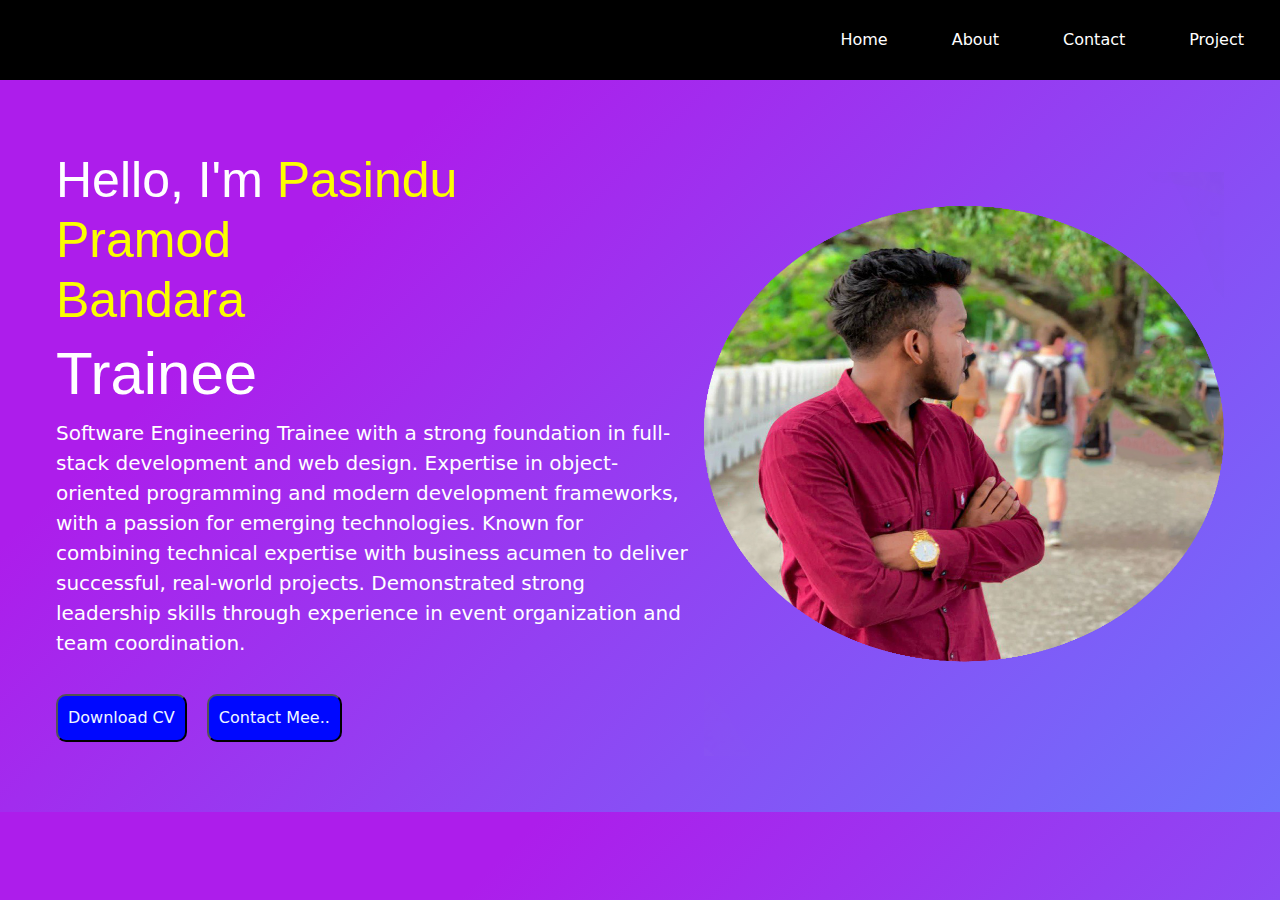
<file: index.html>
<!DOCTYPE html>
<html lang="en">

<head>
    <meta charset="UTF-8">
    <meta name="viewport" content="width=device-width, initial-scale=1.0">
    <title>I am Pasindu Pramod</title>
    <link rel="stylesheet" href="/asset/css/style.css">
    <link rel="stylesheet" href="/asset/css/bootstrap.css">
    <link href="https://cdn.jsdelivr.net/npm/bootstrap@5.3.7/dist/css/bootstrap.min.css" rel="stylesheet"
        integrity="sha384-LN+7fdVzj6u52u30Kp6M/trliBMCMKTyK833zpbD+pXdCLuTusPj697FH4R/5mcr" crossorigin="anonymous">
</head>

<body>
    <nav class="bg-black">
        <ul class="nav justify-content-end  p-1 ">

            <li class="nav-item">
                <a class="nav-link m-3 text-white" aria-current="page" href="/index.html">Home</a>
            </li>
            <li class="nav-item">
                <a class="nav-link m-3 text-white" href="/about.html">About</a>
            </li>
            <li class="nav-item">
                <a class="nav-link m-3 text-white" href="/contact.html">Contact</a>
            </li>
            <li class="nav-item">
                <a class="nav-link m-3 text-white" href="/project.html">Project</a>
            </li>
        </ul>
    </nav>
    <main>
        <div class="d-flex m-5 align-items-center">
            <div class="m-2">
                <h2 class="text-white"
                    style="font-size: 50px;font-family: 'Franklin Gothic Medium', 'Arial Narrow', Arial, sans-serif;animation: slideRight 1s ease-out;">
                    Hello, I'm <span style="color: rgb(251, 255, 0);">Pasindu</span> <br><span
                        style="color: rgb(251, 255, 0);">Pramod</span> <br><span
                        style="color: rgb(251, 255, 0);">Bandara</span></h2>
                <h1 class="text-white" id="demo"
                    style="font-size: 60px;font-family: 'Franklin Gothic Medium', 'Arial Narrow', Arial, sans-serif;">
                </h1>
                <p class="text-white" style="font-size: 20px; animation: fadeSlide 1s ease-out;">Software Engineering Trainee with a strong foundation in
                    full-stack development and web design.
                    Expertise in object-oriented programming and modern development frameworks, with a passion for
                    emerging technologies. Known for combining technical expertise with business acumen to deliver
                    successful, real-world projects. Demonstrated strong leadership skills through experience in event
                    organization and team coordination.</p>
                <div style="animation: fadeSlide 1s ease-out;"><a href=""><button>Download CV</button></a>
                    <a href="contact.html"><button>Contact Mee..</button></a>
                </div>
            </div>
            <div class="m-2">
                <img src="/asset/img/photo.png" alt="" width="520" height="620">
            </div>
        </div>
    </main>
    <script src="/asset/js/home.js"></script>
</body>

</html>
</file>
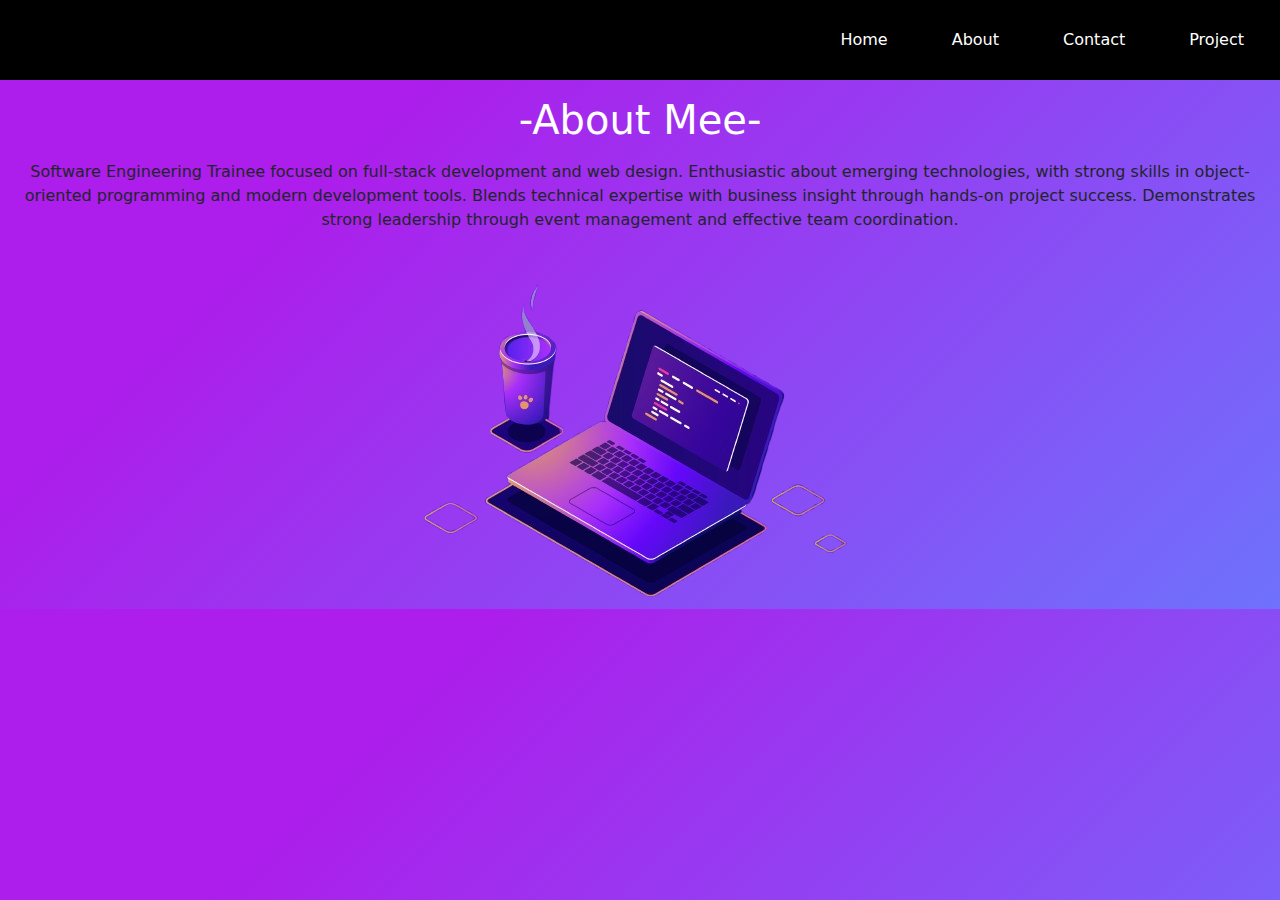
<file: about.html>
<!DOCTYPE html>
<html lang="en">

<head>
    <meta charset="UTF-8">
    <meta name="viewport" content="width=device-width, initial-scale=1.0">
    <title>About Me</title>
    <link rel="stylesheet" href="/asset/css/style.css">
    <link rel="stylesheet" href="/asset/css/bootstrap.css">
</head>

<body>
    <ul class="nav justify-content-end bg-black p-1">
        <li class="nav-item">
            <a class="nav-link m-3 text-white " aria-current="page" href="/index.html">Home</a>
        </li>
        <li class="nav-item">
            <a class="nav-link m-3 text-white " href="/about.html">About</a>
        </li>
        <li class="nav-item">
            <a class="nav-link m-3 text-white " href="/contact.html">Contact</a>
        </li>
        <li class="nav-item">
            <a class="nav-link m-3 text-white " href="/project.html">Project</a>
        </li>
    </ul>
    <main>
        <h1 class="text-center text-white m-3  abothTitle">-About Mee-</h1>
        <p class="text-center aboutP">
            Software Engineering Trainee focused on full-stack development and web design. Enthusiastic about emerging
            technologies, with strong skills in object-oriented programming and modern development tools. Blends
            technical expertise with business insight through hands-on project success. Demonstrates strong leadership
            through event management and effective team coordination.
        </p>
        <div class="d-flex justify-content-center">
            <img src="/asset/img/abouth.png" alt="">

        </div>
    </main>
</body>

</html>
</file>
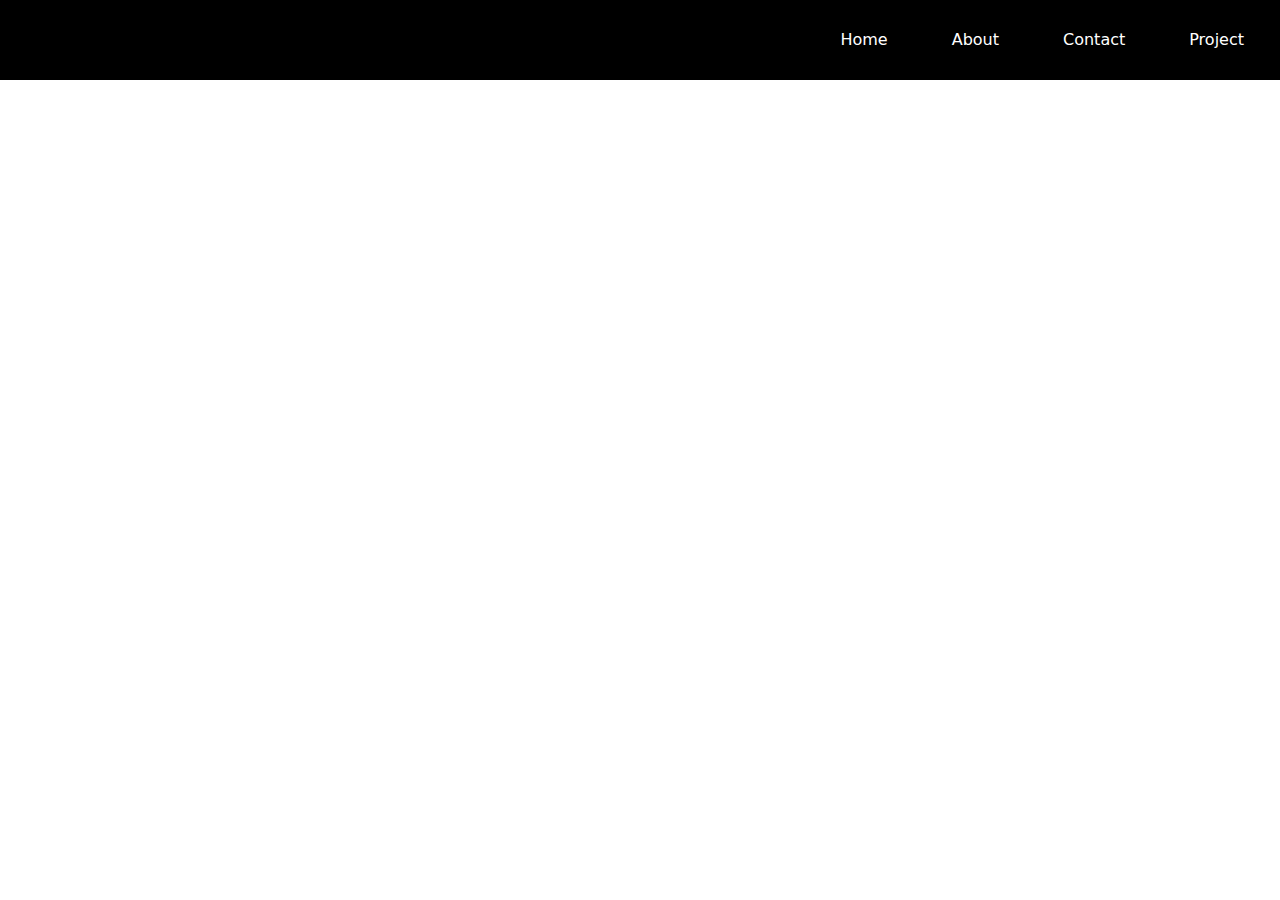
<file: contact.html>
<!DOCTYPE html>
<html lang="en">

<head>
    <meta charset="UTF-8">
    <meta name="viewport" content="width=device-width, initial-scale=1.0">
    <title>Contact Me</title>
    <link rel="stylesheet" href="/asset/css/bootstrap.css">
</head>

<body>
    <ul class="nav justify-content-end bg-black p-1">
        <li class="nav-item">
            <a class="nav-link m-3 text-white " aria-current="page" href="/index.html">Home</a>
        </li>
        <li class="nav-item">
            <a class="nav-link m-3 text-white " href="/about.html">About</a>
        </li>
        <li class="nav-item">
            <a class="nav-link m-3 text-white " href="/contact.html">Contact</a>
        </li>
        <li class="nav-item">
            <a class="nav-link m-3 text-white " href="/project.html">Project</a>
        </li>
    </ul>
</body>

</html>
</file>
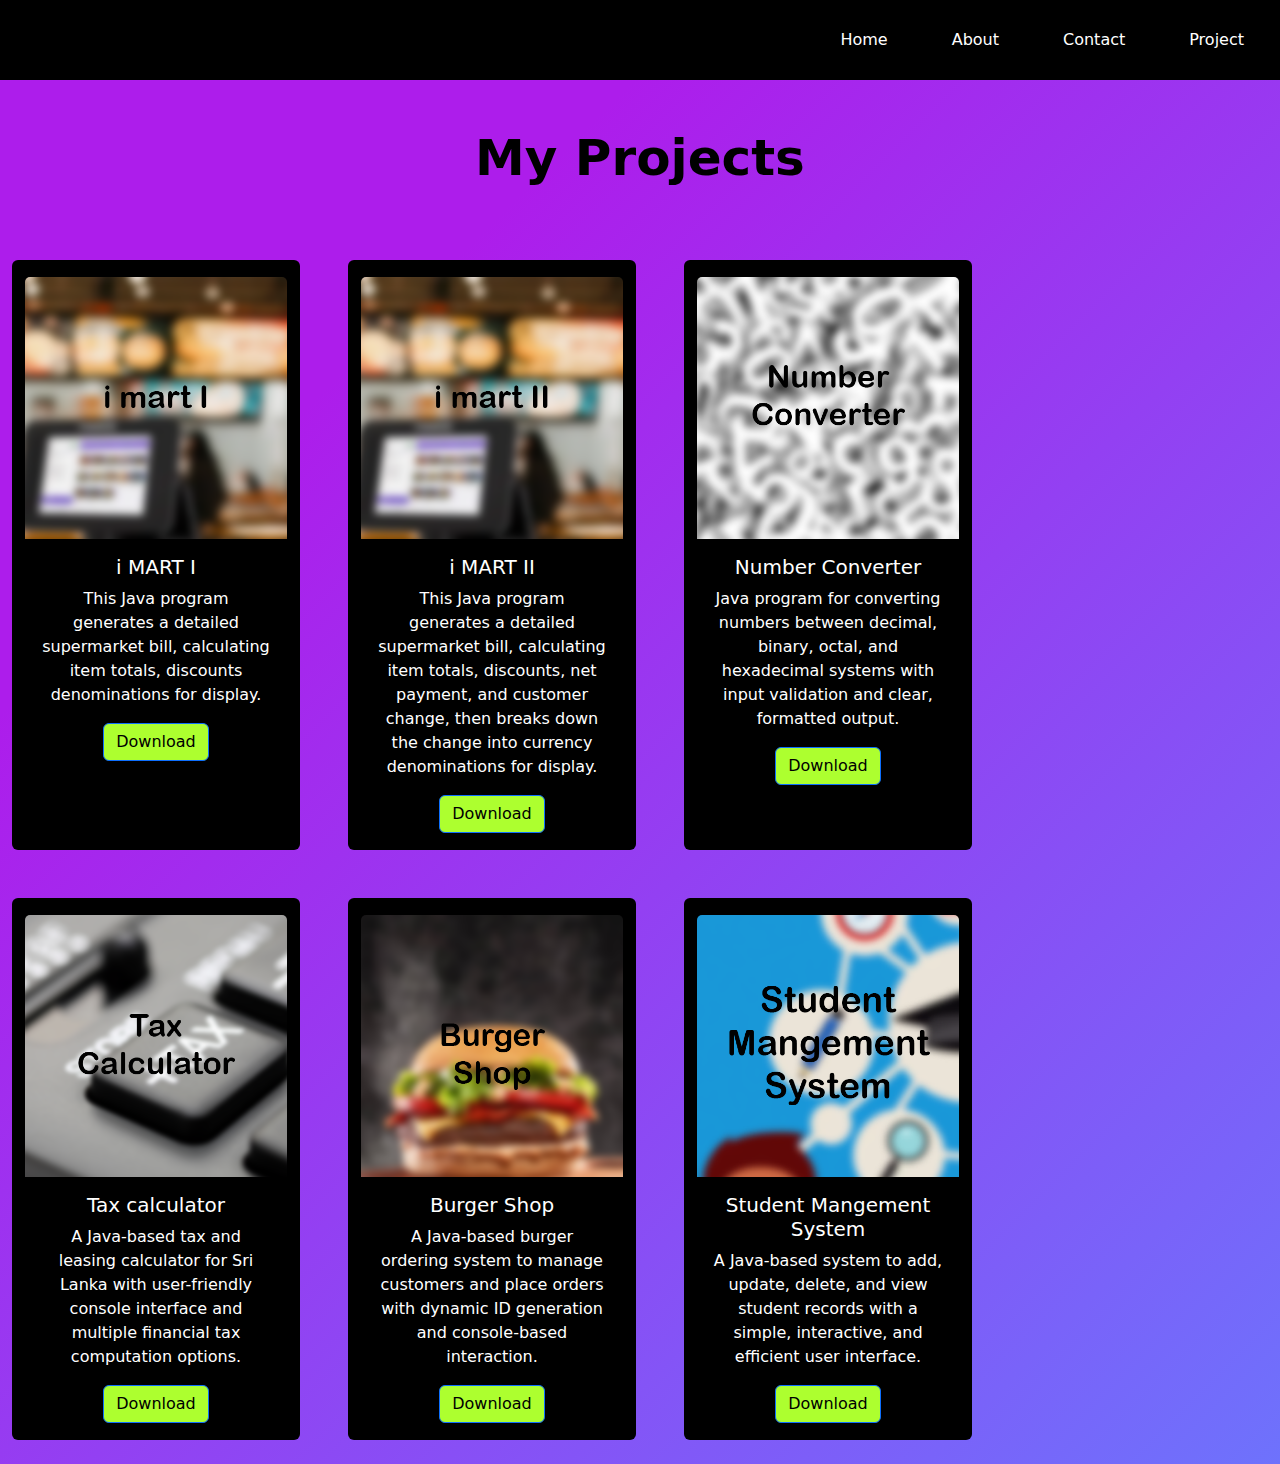
<file: project.html>
<!DOCTYPE html>
<html lang="en">

<head>
    <meta charset="UTF-8">
    <meta name="viewport" content="width=device-width, initial-scale=1.0">
    <title>Project</title>
    <link rel="stylesheet" href="/asset/css/style.css">
    <link rel="stylesheet" href="/asset/css/bootstrap.css">
</head>

<body>
    <ul class="nav justify-content-end bg-black p-1 ">
        <li class="nav-item">
            <a class="nav-link m-3 text-white " aria-current="page" href="/index.html">Home</a>
        </li>
        <li class="nav-item">
            <a class="nav-link m-3 text-white " href="/about.html">About</a>
        </li>
        <li class="nav-item">
            <a class="nav-link m-3 text-white " href="/contact.html">Contact</a>
        </li>
        <li class="nav-item">
            <a class="nav-link m-3 text-white " href="/project.html">Project</a>
        </li>
    </ul>
    <main>
        <h1 class="text-center m-5 text-black project-title" style="font-size: 50px; font-weight: 700;">My Projects</h1>
        <div class="row">
            <div class="card m-4 bg-black projectHover project-title" style="width: 18rem;">
                <img src="/asset/img/i mart I.png" class="card-img-top mt-3" alt="...">
                <div class="card-body text-center text-white">
                    <h5 class="card-title">i MART I</h5>
                    <p class="card-text">This Java program generates a detailed supermarket bill, calculating item
                        totals, discounts denominations for display.</p>
                    <a href="https://drive.google.com/file/d/1BDIBM7nf5Dkspc3YEuoGOY4nt_r-4tj9/view?usp=sharing"
                        class="btn btn-primary text-black ptojectImg "
                        style="background-color: greenyellow;">Download</a>
                </div>
            </div>

            <div class="card m-4 bg-black projectHover project-title" style="width: 18rem;">
                <img src="asset/img/i mart II.png" class="card-img-top mt-3" alt="...">
                <div class="card-body text-center text-white">
                    <h5 class="card-title">i MART II</h5>
                    <p class="card-text">This Java program generates a detailed supermarket bill, calculating item
                        totals, discounts, net payment, and customer change, then breaks down the change into currency
                        denominations for display.</p>
                    <a href="https://drive.google.com/file/d/1BDIBM7nf5Dkspc3YEuoGOY4nt_r-4tj9/view?usp=sharing"
                        class="btn btn-primary text-black" style="background-color: greenyellow;">Download</a>
                </div>
            </div>
            <div class="card m-4 bg-black projectHover project-title" style="width: 18rem;">
                <img src="/asset/img/Number.png" class="card-img-top mt-3" alt="...">
                <div class="card-body text-center text-white">
                    <h5 class="card-title">Number Converter</h5>
                    <p class="card-text">Java program for converting numbers between decimal, binary, octal, and
                        hexadecimal systems with input validation and clear, formatted output.</p>
                    <a href="https://drive.google.com/file/d/1xoAnpnJgHl5bi9oyJIQfIJmixiZrSmXV/view?usp=sharing"
                        class="btn btn-primary text-black ptojectImg"
                        style="background-color: greenyellow;">Download</a>
                </div>
            </div>

            <div class="card m-4 bg-black projectHover project-title" style="width: 18rem;">
                <img src="asset/img/tax.png" class="card-img-top mt-3" alt="...">
                <div class="card-body text-center text-white">
                    <h5 class="card-title">Tax calculator</h5>
                    <p class="card-text">A Java-based tax and leasing calculator for Sri Lanka with user-friendly
                        console interface and multiple financial tax computation options.</p>
                    <a href="https://drive.google.com/file/d/1Tt8ORL1SfqzaR1T8c4NIMes7Qa7TUhCd/view?usp=sharing"
                        class="btn btn-primary text-black" style="background-color: greenyellow;">Download</a>
                </div>
            </div>
            <div class="card m-4 bg-black projectHover project-title" style="width: 18rem;">
                <img src="/asset/img/burger.png" class="card-img-top mt-3" alt="...">
                <div class="card-body text-center text-white">
                    <h5 class="card-title">Burger Shop</h5>
                    <p class="card-text">A Java-based burger ordering system to manage customers and place orders with
                        dynamic ID generation and console-based interaction.</p>
                    <a href="https://drive.google.com/file/d/1NbhS0cgN1OAa4oC7gnzJ5DDBV-CPRO1u/view?usp=sharing"
                        class="btn btn-primary text-black ptojectImg"
                        style="background-color: greenyellow;">Download</a>
                </div>
            </div>
            <div class="card m-4 bg-black projectHover project-title" style="width: 18rem;">
                <img src="/asset/img/SMS.png" class="card-img-top mt-3" alt="...">
                <div class="card-body text-center text-white">
                    <h5 class="card-title">Student Mangement System</h5>
                    <p class="card-text">A Java-based system to add, update, delete, and view student records with a
                        simple, interactive, and efficient user interface.</p>
                    <a href="https://drive.google.com/file/d/1zBDm4T3cIH0bJSka4MOOk0UQ5d64rGjq/view?usp=sharing"
                        class="btn btn-primary text-black ptojectImg"
                        style="background-color: greenyellow;">Download</a>
                </div>
            </div>


        </div>
    </main>
</body>

</html>
</file>
<file: asset/css/style.css>
@keyframes fadeSlide {
    0% {
        opacity: 1;
        transform: translateY(80px);
    }

    100% {
        opacity: 1;
        transform: translateY(0);
    }
}

@keyframes slideLeft {
    from {
        transform: translateX(100%);
    }

    to {
        transform: translateX(0);
    }
}

@keyframes slideRight {
    from {
        transform: translateX(-20%);
    }

    to {
        transform: translateX(0%);
    }
}

body {
    background-color: #6e72fc;
    background-image: linear-gradient(315deg, #6e72fc 0%, #ad1deb 74%);
}

main button{
    margin-right: 15px;
    margin-top: 20px;
    padding: 10px;
    border-radius: 10px;
    background-color: #0008ff;
    color: aliceblue;
}


main button:hover{
    scale: 1.05;
    background: linear-gradient(315deg, #0008ff 0%, #c92eec 80%);
    transition: 0.5s;
}

.mainimg:hover{
    scale: 1.05;
    transition: 0.5s;
}

.projectHover:hover{
    scale: 1.05;
    transition: 0.5s;
    background: linear-gradient(315deg, #0008ff 0%, #c92eec 80%);
    border: 3px solid;
}

.project-title{
    animation: fadeSlide 2.5s ease;
}
</file>
